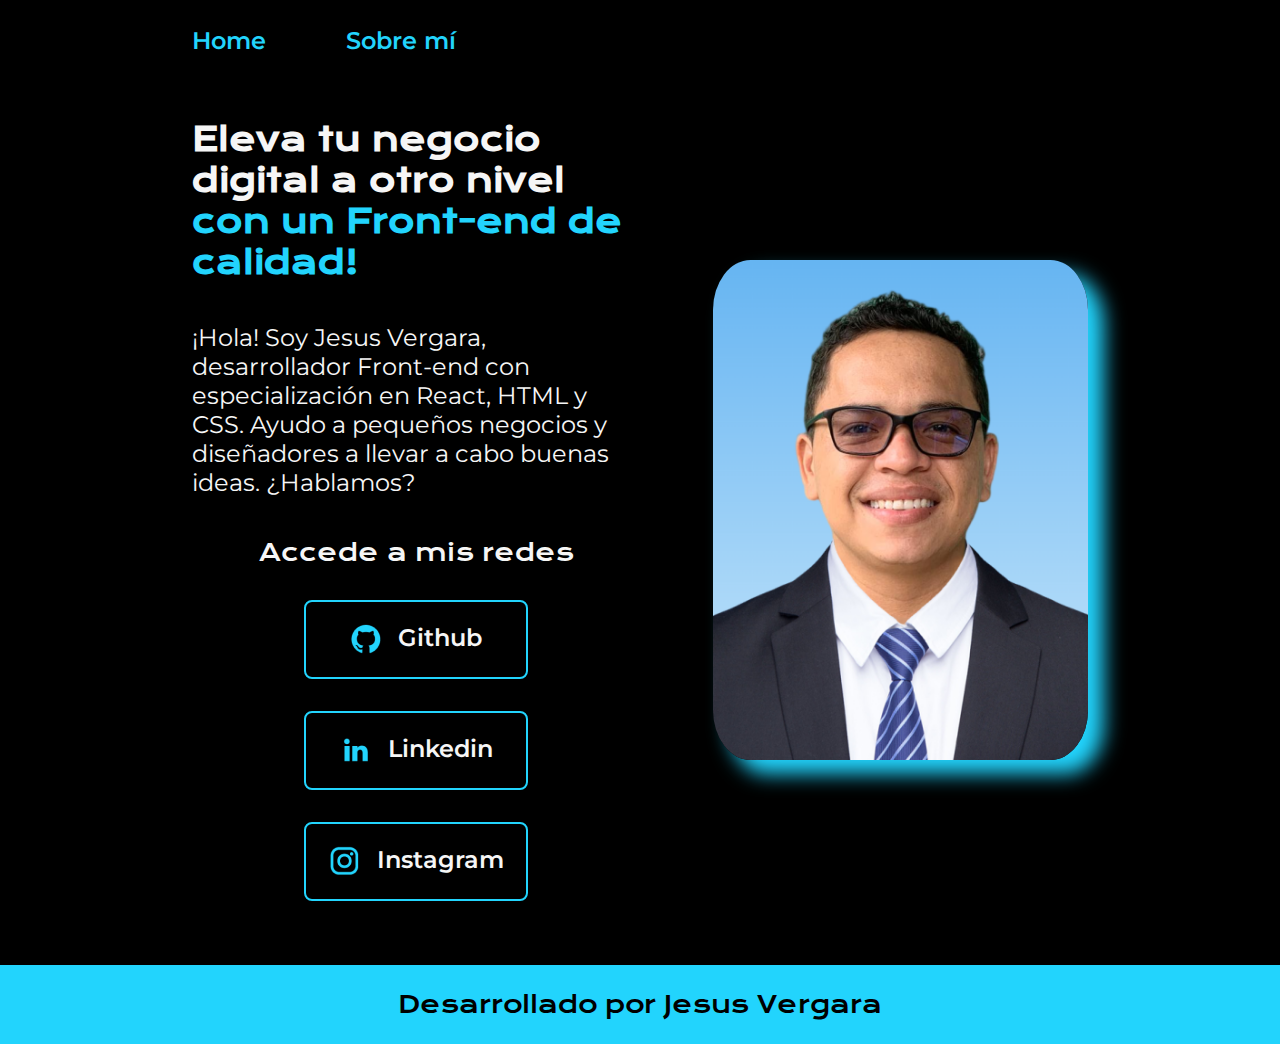
<file: index.html>
<!DOCTYPE html>
<html lang="es">
<head>
    <meta charset="UTF-8"> 
    <meta http-equiv="X-UA-Compatible"content="IE=edge">
    <meta name="viewport" content="width=device-width, initial-scale=1.0">
    <link rel="icon" type="image/x-icon" href="./imagenes/favicon.ico">
    <title>Portafolio</title>
    <link rel="stylesheet" href="styles/style.css">
</head>
<body>
    <header class="header">
        <nav class="header__menu">
            <a class="header__menu__link" href="index.html">Home</a>
            <a class="header__menu__link" href="about.html">Sobre mí</a>
        </nav>
    </header>
    <main class="presentacion">
        <section class="presentacion__contenido">
            <h1 class="presentacion__contenido__titulo">
                Eleva tu negocio digital a otro nivel 
                <strong class="titulo-destaque">con un Front-end de calidad!</strong>
            </h1>
            <p class="presentacion__contenido__texto">
                ¡Hola! Soy Jesus Vergara, desarrollador Front-end 
                con especialización en React, HTML y CSS. Ayudo a
                 pequeños negocios y diseñadores a llevar
                  a cabo buenas ideas. ¿Hablamos?
            </p>
            <div class="presentacion__enlaces">
                <h2 class="presentacion__enlaces__subtitulo">Accede a mis redes</h2>
                <a class="presentacion__enlaces__link" href="https://github.com/JesuLucas">
                    <img src="./assets/github.png" alt="GitHub">
                    Github
                </a>
                <a class="presentacion__enlaces__link" href="https://www.linkedin.com/in/jesus-ver-b431b8118/">
                    <img src="./assets/linkedin.png" alt="LinkedIn">
                    Linkedin
                </a>
                <a class="presentacion__enlaces__link" href="https://www.instagram.com/jechu_01/">
                    <img src="./assets/instagram.png" alt="Instagram">
                    Instagram
                </a>
            </div>
        </section>
        <img class="presentacion__imagen" src="./assets/imagenn.png" alt="Foto de Jesus Vergara desarrollando un proyecto">
    </main>
    <footer class="footer">
        <p>Desarrollado por Jesus Vergara</p>
    </footer>
</body>
</html>
</file>
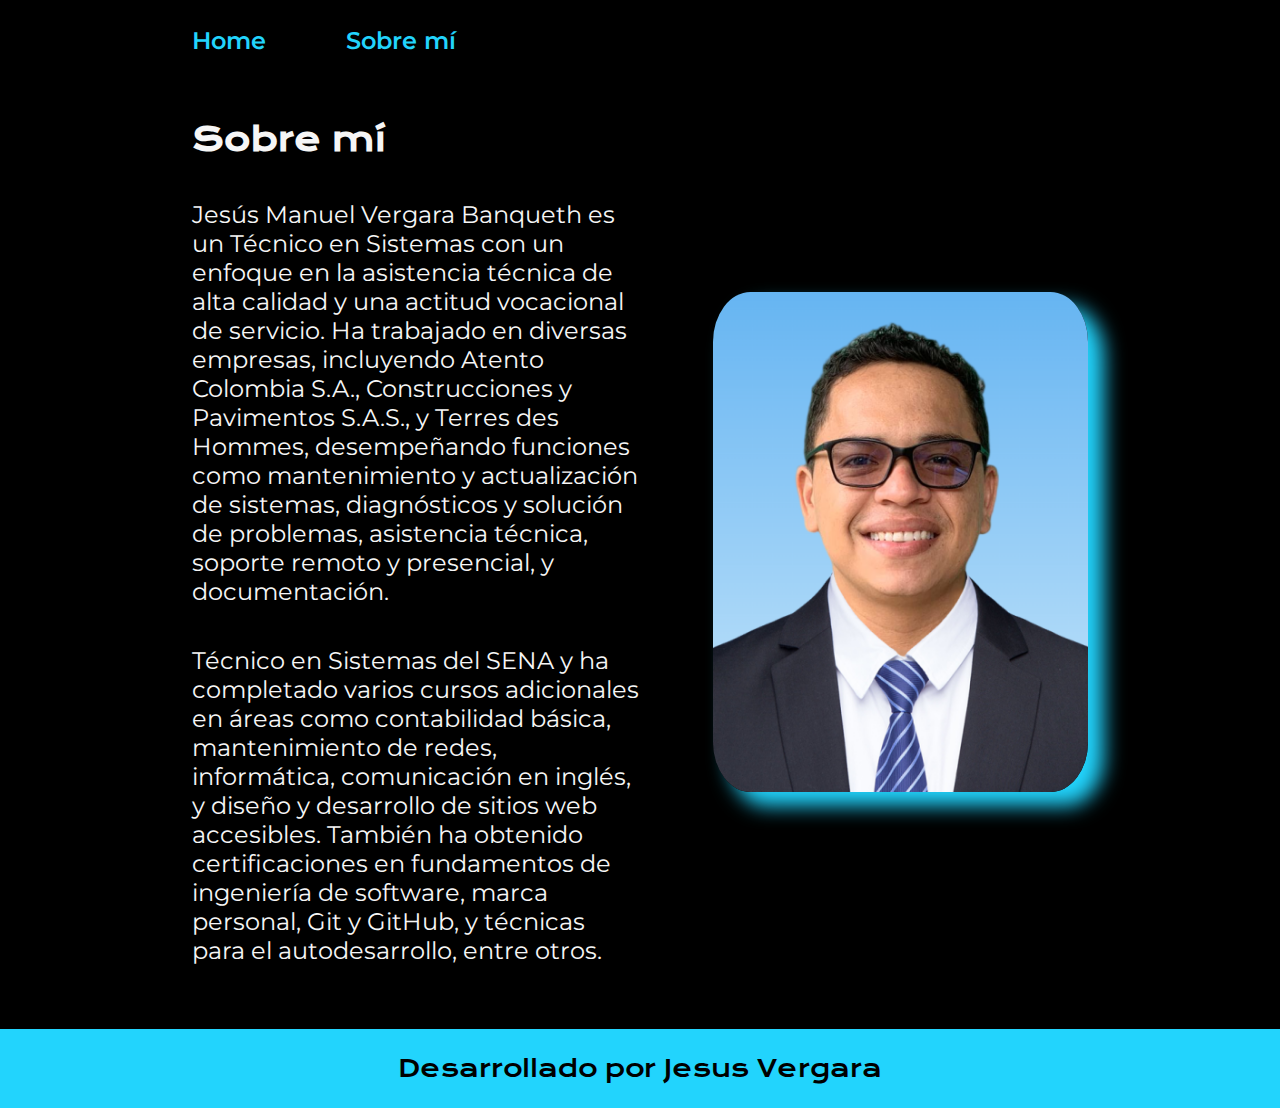
<file: about.html>
<!DOCTYPE html>
<html lang="es">
<head>
    <meta charset="UTF-8"> 
    <meta http-equiv="X-UA-Compatible"content="IE=edge">
    <meta name="viewport" content="width=device-width, initial-scale=1.0">
    <link rel="icon" type="image/x-icon" href="./imagenes/favicon.ico">
    <title>Portafolio</title>
    <link rel="stylesheet" href="styles/style.css">
</head>
<body>
    <header class="header">
        <nav class="header__menu">
            <a class="header__menu__link" href="index.html">Home</a>
            <a class="header__menu__link" href="about.html">Sobre mí</a>
        </nav>
    </header>
    <main class="presentacion">
        <section class="presentacion__contenido">
            <h1 class="presentacion__contenido__titulo">Sobre mí</h1>
            <p class="presentacion__contenido__texto">
                Jesús Manuel Vergara Banqueth es un Técnico en Sistemas con un 
                enfoque en la asistencia técnica de alta calidad y una actitud
                vocacional de servicio. Ha trabajado en diversas empresas, 
                incluyendo Atento Colombia S.A., Construcciones y Pavimentos S.A.S.,
                y Terres des Hommes, desempeñando funciones como mantenimiento y 
                actualización de sistemas, diagnósticos y solución de problemas, 
                asistencia técnica, soporte remoto y presencial, y documentación.
            </p>
            <p class="presentacion__contenido__texto">
               Técnico en Sistemas del SENA y ha completado varios cursos adicionales
                en áreas como contabilidad básica, mantenimiento de redes, informática,
                comunicación en inglés, y diseño y desarrollo de sitios web accesibles.
                También ha obtenido certificaciones en fundamentos de ingeniería de software, 
                marca personal, Git y GitHub, y técnicas para el autodesarrollo, entre otros.
            </p>
        </section>
        <img class="presentacion__imagen" src="./assets/imagenn.png" alt="Foto de Jesus Vergara desarrollando un proyecto">
    </main>
    <footer class="footer">
        <p>Desarrollado por Jesus Vergara</p>
    </footer>
</body>
</html>
</file>
<file: styles/style.css>
@import url('https://fonts.googleapis.com/css2?family=Krona+One&family=Montserrat:wght@400;600&display=swap');

:root {
    --color-primaria: #000000;
    --color-secundaria: #F6F6F6;
    --color-terciaria: #22D4FD;
    --color-hover: #272727;

    --fuente-krona: 'Krona One', sans-serif;
    --fuente-montserrat: 'Montserrat', sans-serif;
}
* {
    padding: 0;
    margin: 0;
    box-sizing: border-box; 
}

body {
    background-color: var(--color-primaria);
    color: var(--color-secundaria);
}

.header {
    padding: 2% 0% 0% 15%;
}

.header__menu {
    display: flex;
    gap: 80px;
}

.header__menu__link {
    font-family: var(--fuente-montserrat);
    font-size: 1.5rem;
    font-weight: 600;
    color: var(--color-terciaria);
    text-decoration: none;
}

.presentacion {
    padding: 5% 15%;
    display: flex;
    align-items: center;
    justify-content: space-between;
}

.presentacion__contenido {
    width: 50%;
    display: flex;
    flex-direction: column;
    gap: 40px;
}

.presentacion__contenido__titulo {
    font-size: 2rem;
    font-family: var(--fuente-krona);
}

.titulo-destaque {
    color: var(--color-terciaria);
}

.presentacion__contenido__texto {
    font-size: 1.5rem;
    font-family: var(--fuente-montserrat);
}

.presentacion__enlaces {
    display: flex;
    flex-direction: column;
    justify-content: space-between;
    align-items: center;
    gap: 32px;
}

.presentacion__enlaces__subtitulo {
    font-family: var(--fuente-krona);
    font-weight: 400;
    font-size: 1.5rem;
}

.presentacion__enlaces__link {
    display: flex;
    justify-content: center;
    gap: 16px;
    border: 2px solid var(--color-terciaria);
    width: 50%;
    text-align: center;
    border-radius: 8px;
    font-size: 1.5rem;
    font-weight: 600;
    padding: 21.5px 0;
    text-decoration: none;
    color: var(--color-secundaria);
    font-family: var(--fuente-montserrat);
}

.presentacion__enlaces__link:hover {
    background-color: var(--color-hover);
}

.contenedor {
    height: 100vh;
    width: 100vw; 
    display: flex;
    align-items: center;
    justify-content: center;
}

.presentacion__imagen {
    height: 500px;
    width: 375px;
    background-color: #000000;
    border-radius: 10%;
    box-shadow: 16px 14px 20px #22D4FD;
    position: relative;
    overflow: hidden;
    display: flex;
    align-items: center;
    justify-content: center;
}

.presentacion__imagen::before {
    content: "";
    position: absolute;
    height: 300px;
    width: 300px;
    background-image: conic-gradient(#22d4fd 20deg, transparent 120deg); 
    animation: rotar 2s linear infinite;
}

@keyframes rotar {
    from {
        transform: rotate(0deg);
    }
    to {
        transform: rotate(-360deg);
    }
}

.presentacion__imagen::after {
    content: "";
    position: absolute;
    height: 240px;
    width: 190px;
    background-color: #000000;
    border-radius: 10%;
    box-shadow: inset 16px 14px 20px #22D4FD;
}

.footer {
    color: var(--color-primaria);
    background-color: var(--color-terciaria);
    padding: 24px;
    text-align: center;
    font-family: var(--fuente-krona);
    font-size: 1.5rem;
    font-weight: 400;
}

@media (max-width: 1200px) {
    .header {
        padding: 10%;
    }
    .header__menu {
        justify-content: center;
    }
    .presentacion {
        flex-direction: column-reverse;
    }
}
</file>
